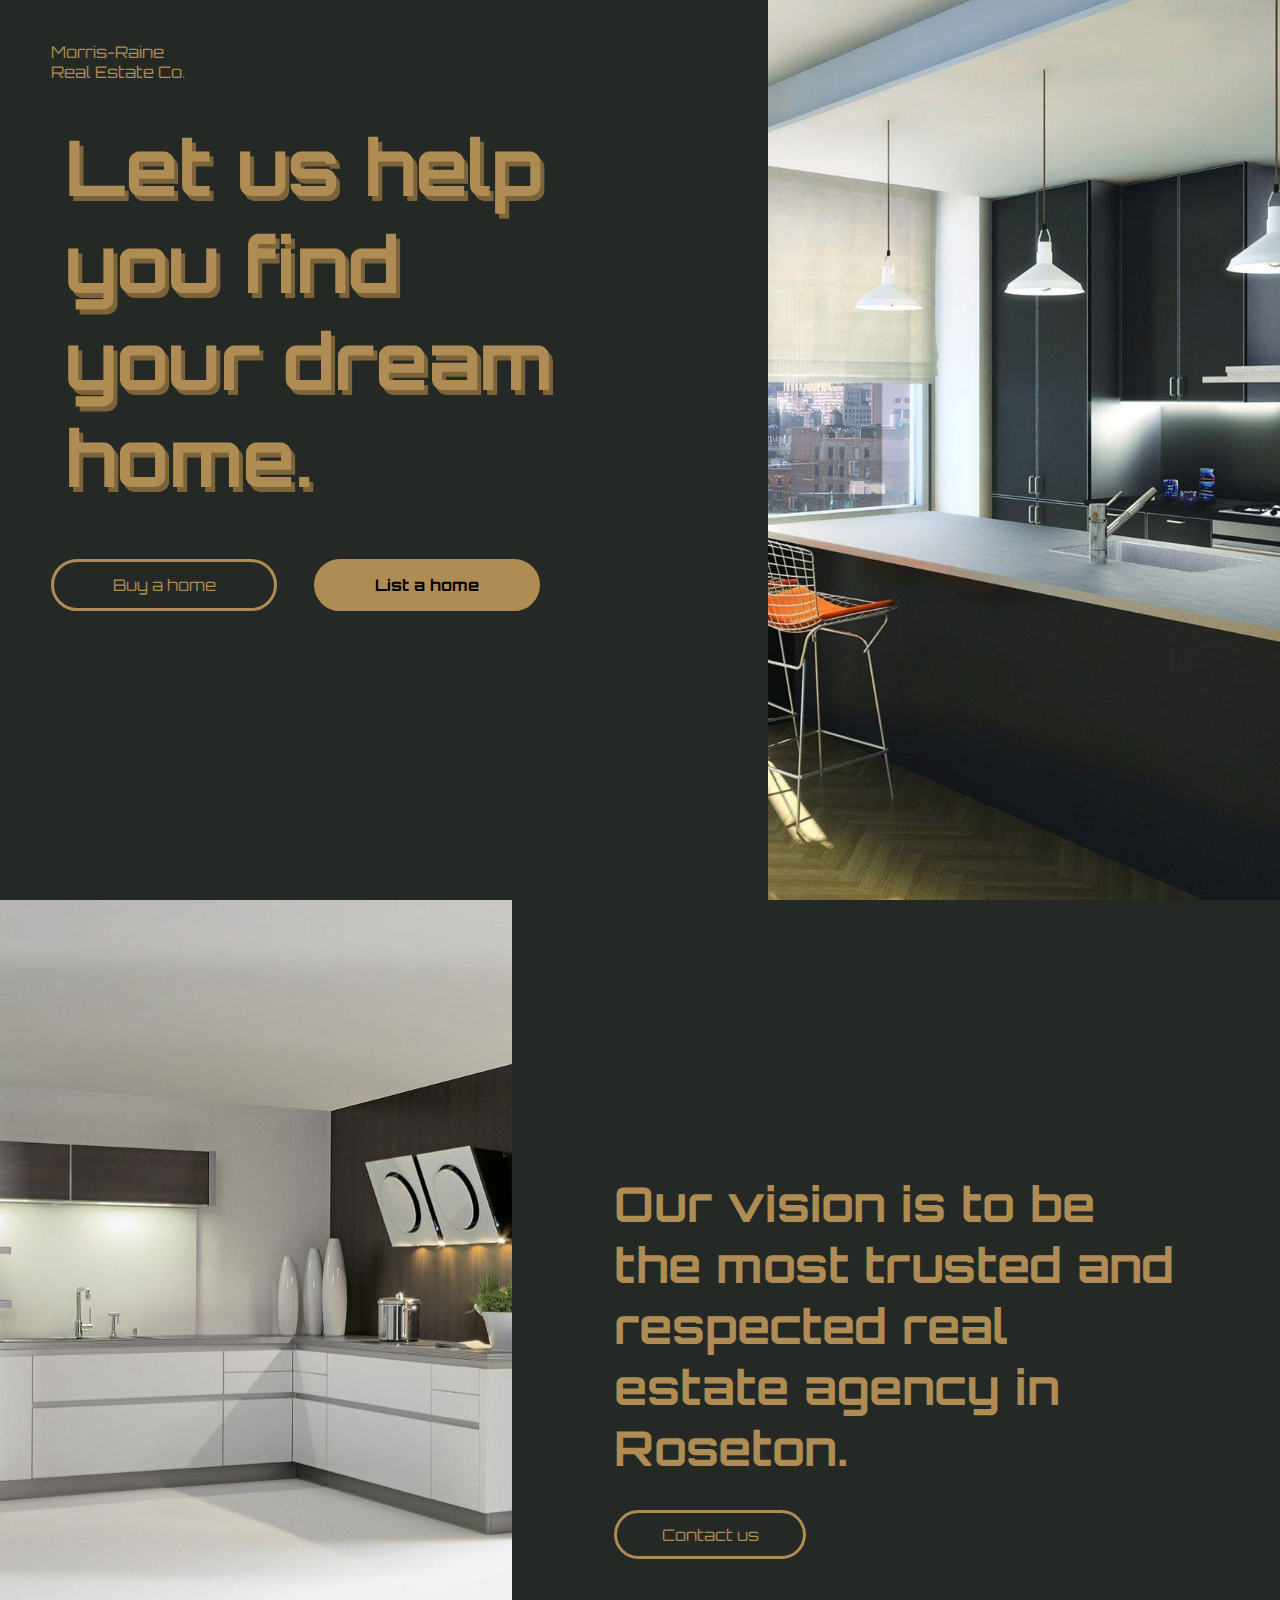
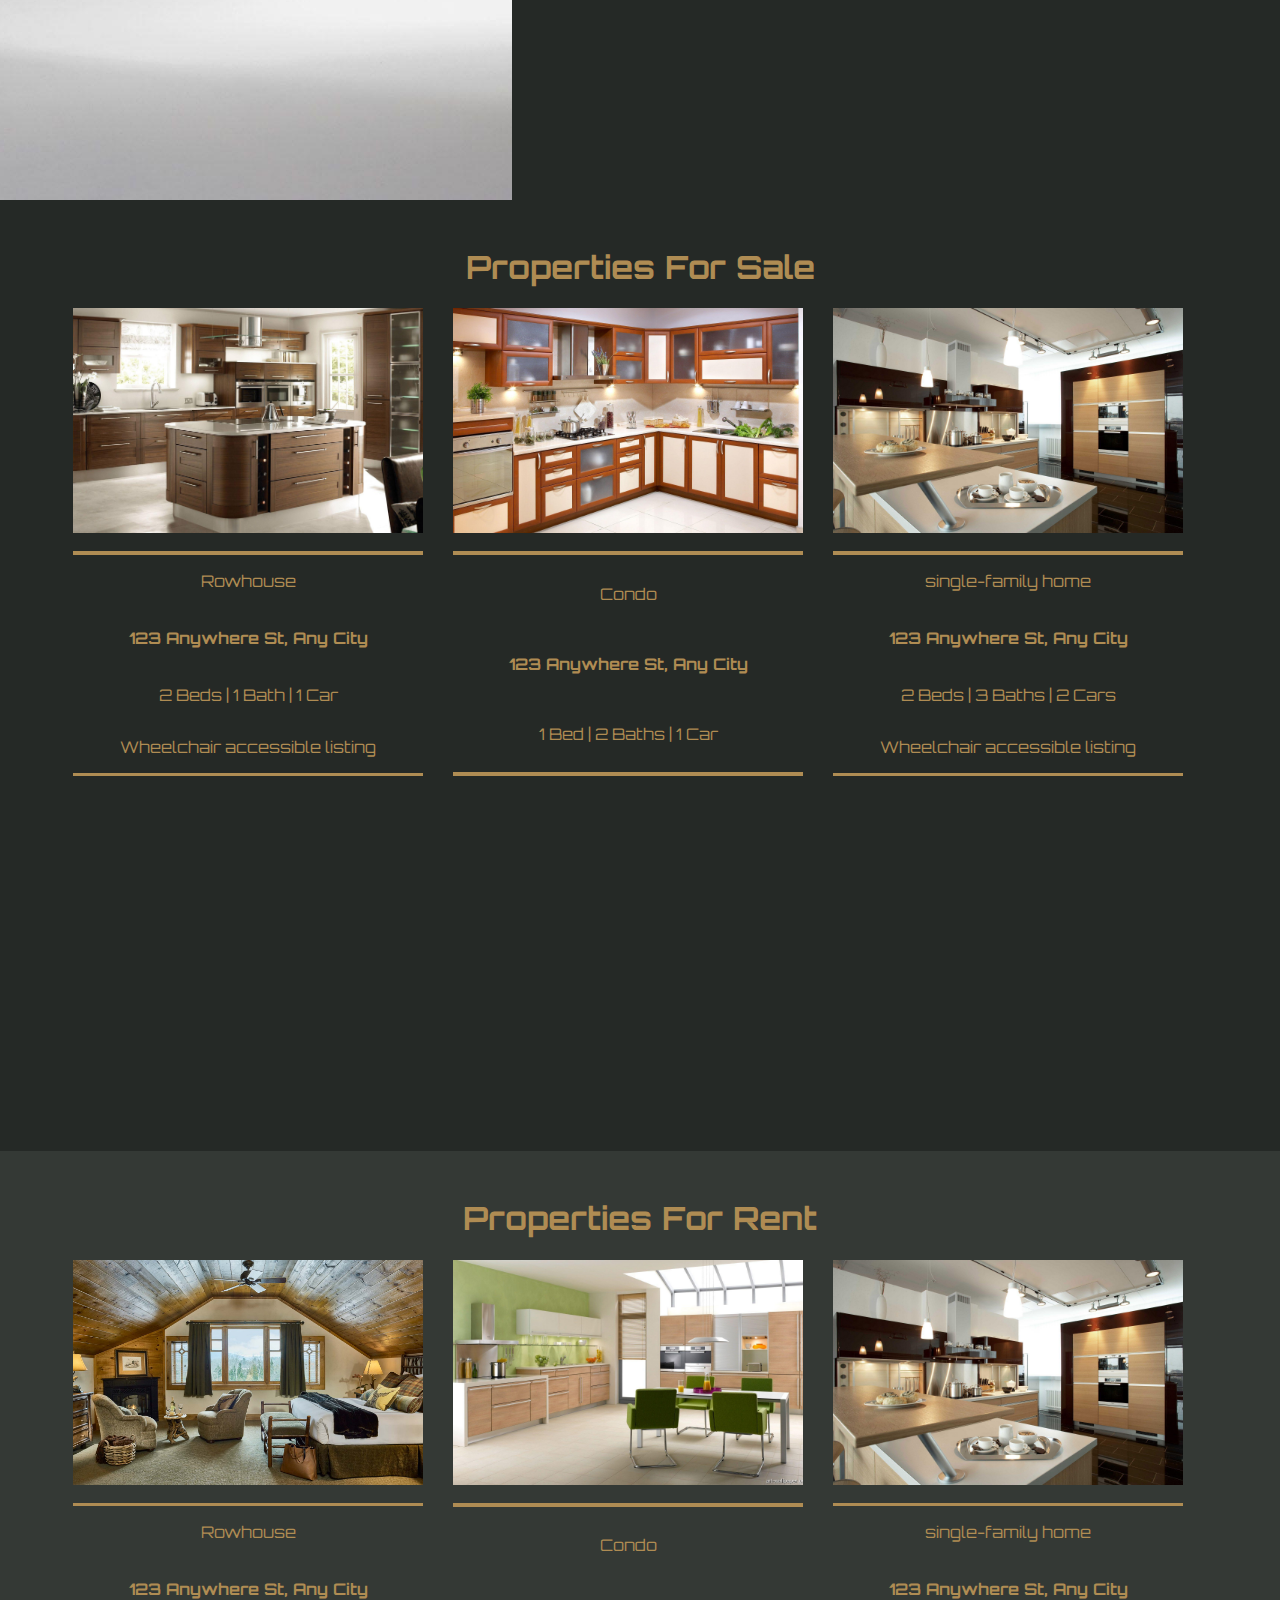
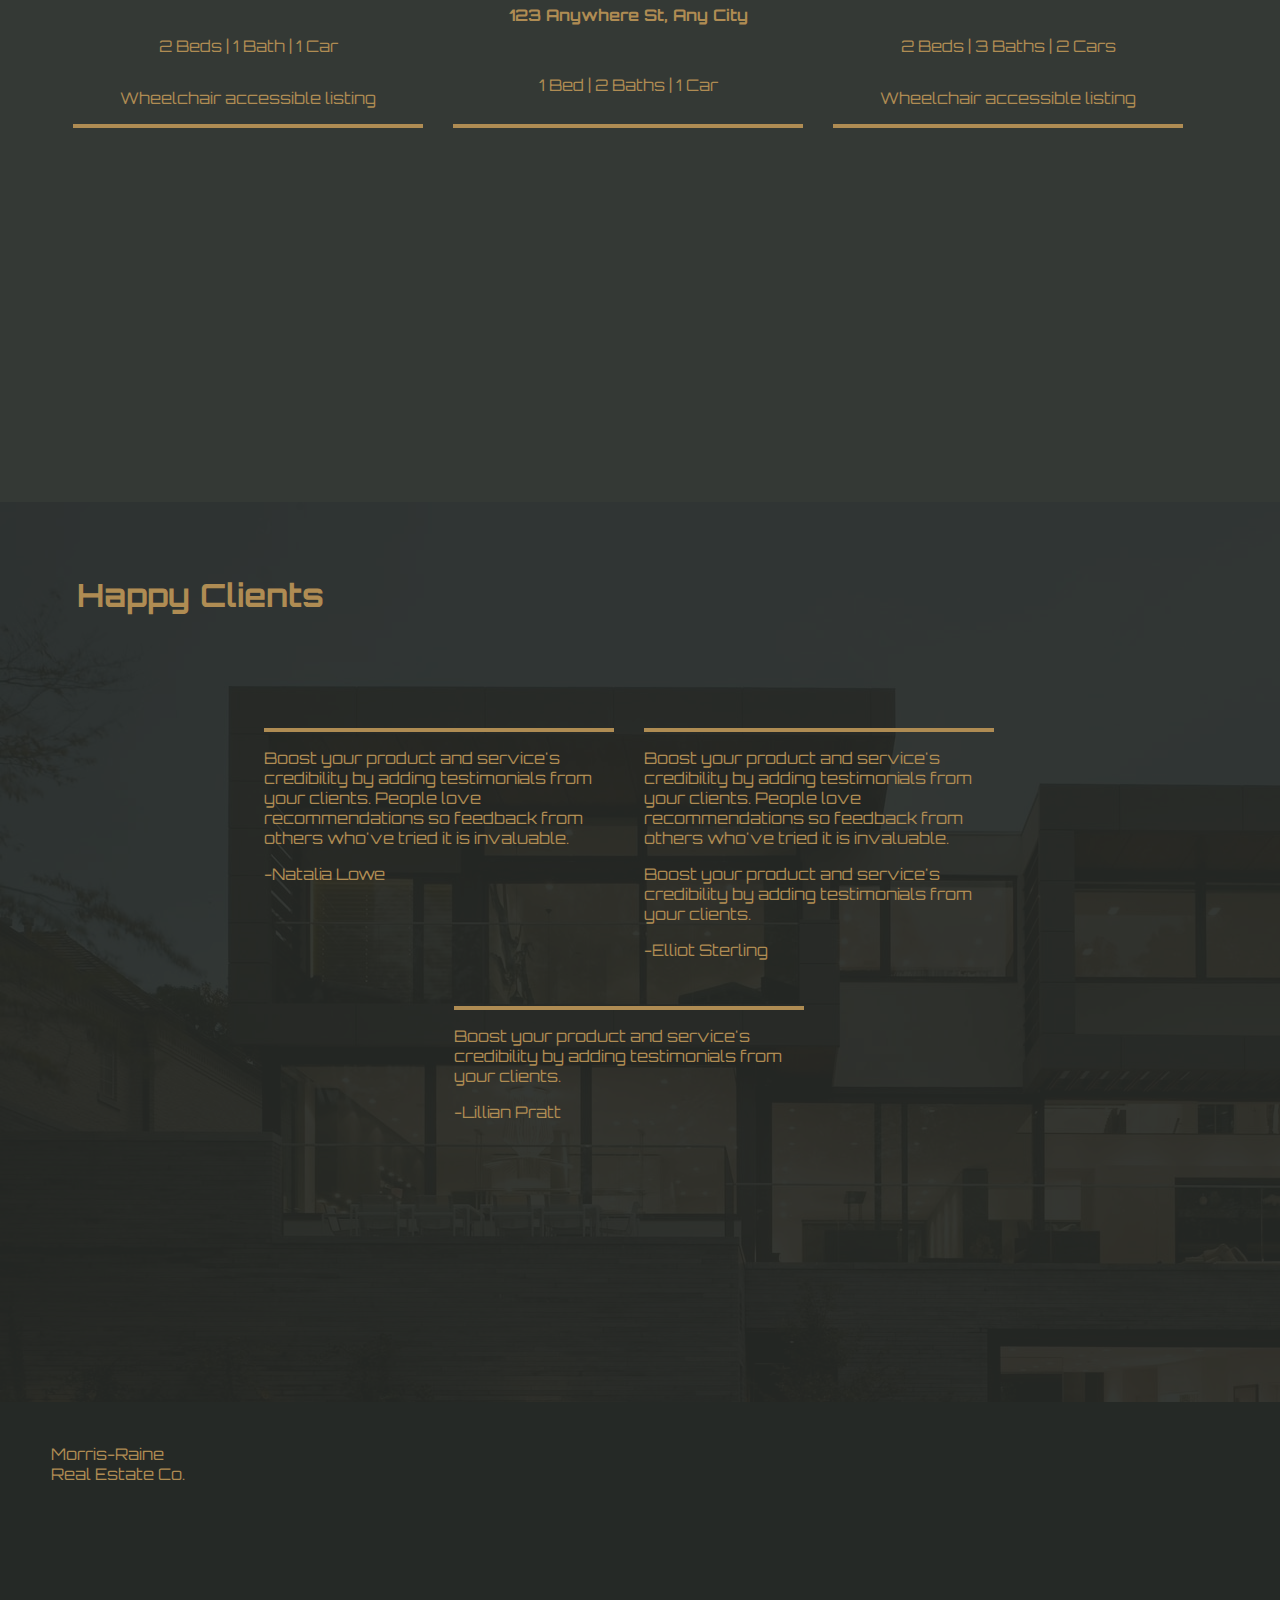
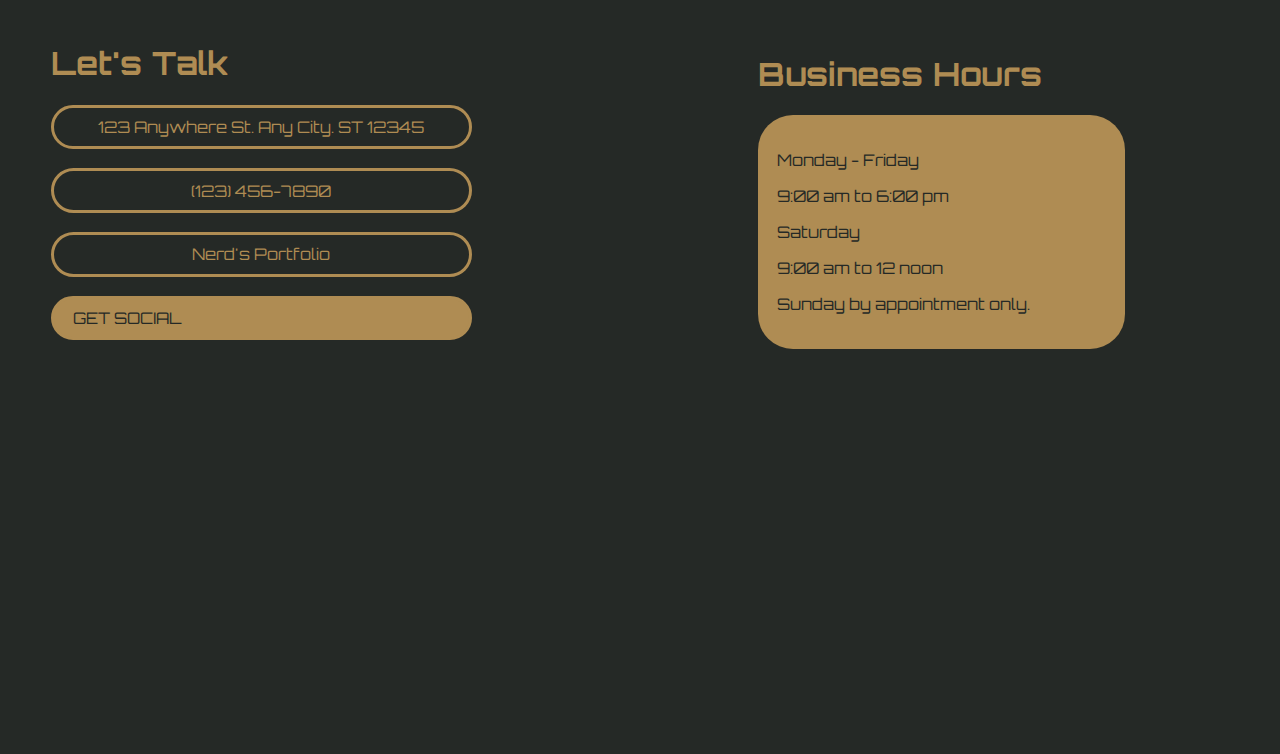
<file: projects/real est/index.html>
<!DOCTYPE html>
<html lang="en">
<head>
    <meta charset="UTF-8">
    <meta http-equiv="X-UA-Compatible" content="IE=edge">
    <meta name="viewport" content="width=device-width, initial-scale=1.0">
    <meta name="author" content="Nassir Ibrahim Peter">
    <link rel="shortcut icon" href="./assets/favicon.ico" type="image/x-icon">
    <link rel="stylesheet" href="https://cdnjs.cloudflare.com/ajax/libs/font-awesome/6.4.0/css/all.min.css" integrity="sha512-iecdLmaskl7CVkqkXNQ/ZH/XLlvWZOJyj7Yy7tcenmpD1ypASozpmT/E0iPtmFIB46ZmdtAc9eNBvH0H/ZpiBw==" crossorigin="anonymous" referrerpolicy="no-referrer" />
    <link rel="stylesheet" href="main.css">
    <title>Morris-Raine</title>
</head>
<body>
    <section class="fsc">
        <div class="fs">
            <pre>
Morris-Raine
Real Estate Co.
            </pre>
            <h1>Let us help you find your dream <span>home</span>.</h1>
            <div class="s1bs">
                <a href="#">Buy a home</a>
                <a href="#">List a home</a>
            </div>
        </div>
        <img src="./assets/s1.jpg" alt="kitchen" class="fsi">
    </section>
    <section class="ssc">
        <img src="./assets/s2.jpg" alt="kitchen" class="ssi">
        <div class="ss">
            <h1>Our vision is to be the most trusted and respected real estate agency in Roseton.</h1>
            <a href="#contacts">Contact us</a>
        </div>
    </section>
    <section class="tsc">
        <h1>Properties For Sale</h1>
        <div class="cardc">
            <div class="card">
                <img src="./assets/s3o.jpg" alt="kitchen" class="tsi">
                <div class="card-cont">
                    <p>Rowhouse</p>
                    <h4>123 Anywhere St, Any City</h4>
                    <p>2 Beds | 1 Bath | 1 Car</p>
                    <p>Wheelchair accessible listing</p>
                </div>
            </div>
            <div class="card">
                <img src="./assets/s3s.jpg" alt="kitchen" class="tsi">
                <div class="card-cont">
                    <p>Condo</p>
                    <h4>123 Anywhere St, Any City</h4>
                    <p>1 Bed | 2 Baths | 1 Car</p>
                </div>
            </div>
            <div class="card">
                <img src="./assets/s3t.jpg" alt="kitchen" class="tsi">
                <div class="card-cont">
                    <p>single-family home</p>
                    <h4>123 Anywhere St, Any City</h4>
                    <p>2 Beds | 3 Baths | 2 Cars</p>
                    <p>Wheelchair accessible listing</p>
                </div>
            </div>
        </div>
    </section>
    <section class="fosc">
        <h1>Properties For Rent</h1>
        <div class="cardc">
            <div class="card">
                <img src="./assets/s4o.jpg" alt="kitchen" class="fosi">
                <div class="card-cont">
                    <p>Rowhouse</p>
                    <h4>123 Anywhere St, Any City</h4>
                    <p>2 Beds | 1 Bath | 1 Car</p>
                    <p>Wheelchair accessible listing</p>
                </div>
            </div>
            <div class="card">
                <img src="./assets/s4s.jpg" alt="kitchen" class="fosi">
                <div class="card-cont">
                    <p>Condo</p>
                    <h4>123 Anywhere St, Any City</h4>
                    <p>1 Bed | 2 Baths | 1 Car</p>
                </div>
            </div>
            <div class="card">
                <img src="./assets/s4t.jpg" alt="kitchen" class="fosi">
                <div class="card-cont">
                    <p>single-family home</p>
                    <h4>123 Anywhere St, Any City</h4>
                    <p>2 Beds | 3 Baths | 2 Cars</p>
                    <p>Wheelchair accessible listing</p>
                </div>
            </div>
        </div>
    </section>
    <section class="fisc">
        <div class="fis">
            <h1>Happy Clients</h1>
            <div class="clientc">
                <div class="client">
                    <p>Boost your product and service's credibility by adding testimonials from your clients. People love recommendations so feedback from others who've tried it is invaluable.</p>
                    <p>-Natalia Lowe</p>
                </div>
                <div class="client">
                    <p>Boost your product and service's credibility by adding testimonials from your clients. People love recommendations so feedback from others who've tried it is invaluable.</p>
                    <p>Boost your product and service's credibility by adding testimonials from your clients. </p>
                    <p>-Elliot Sterling</p>
                </div>
                <div class="client">
                    <p>Boost your product and service's credibility by adding testimonials from your clients. </p>
                    <p>-Lillian Pratt</p>
                </div>
            </div>
        </div>
    </section>
    <section class="footerc">
        <pre>
Morris-Raine
Real Estate Co.
        </pre>
        <div id="contacts" class="footer">
            <div class="contacts">
                <h1>Let's Talk</h1>
                <p class="footerb">123 Anywhere St. Any City. ST 12345</p>
                <p class="footerb">(123) 456-7890</p>
                <a class="footerb" target="_blank" href="https://nerd-io.vercel.app/">Nerd's Portfolio</a>
                <div class="footerbf">GET SOCIAL <span><i class="fa-brands fa-facebook"></i> <i class="fa-brands fa-twitter"></i> <i class="fa-brands fa-instagram"></i></span></div>
            </div>
            <div class="bussiness">
                <h1>Business Hours</h1>
                <div>
                    <p>Monday - Friday</p>
                    <p>9:00 am to 6:00 pm</p>
                    <p>Saturday</p>
                    <p>9:00 am to 12 noon</p>
                    <p>Sunday by appointment only.</p>
                </div>
            </div>
        </div>
    </section>
</body>
</html>
</file>
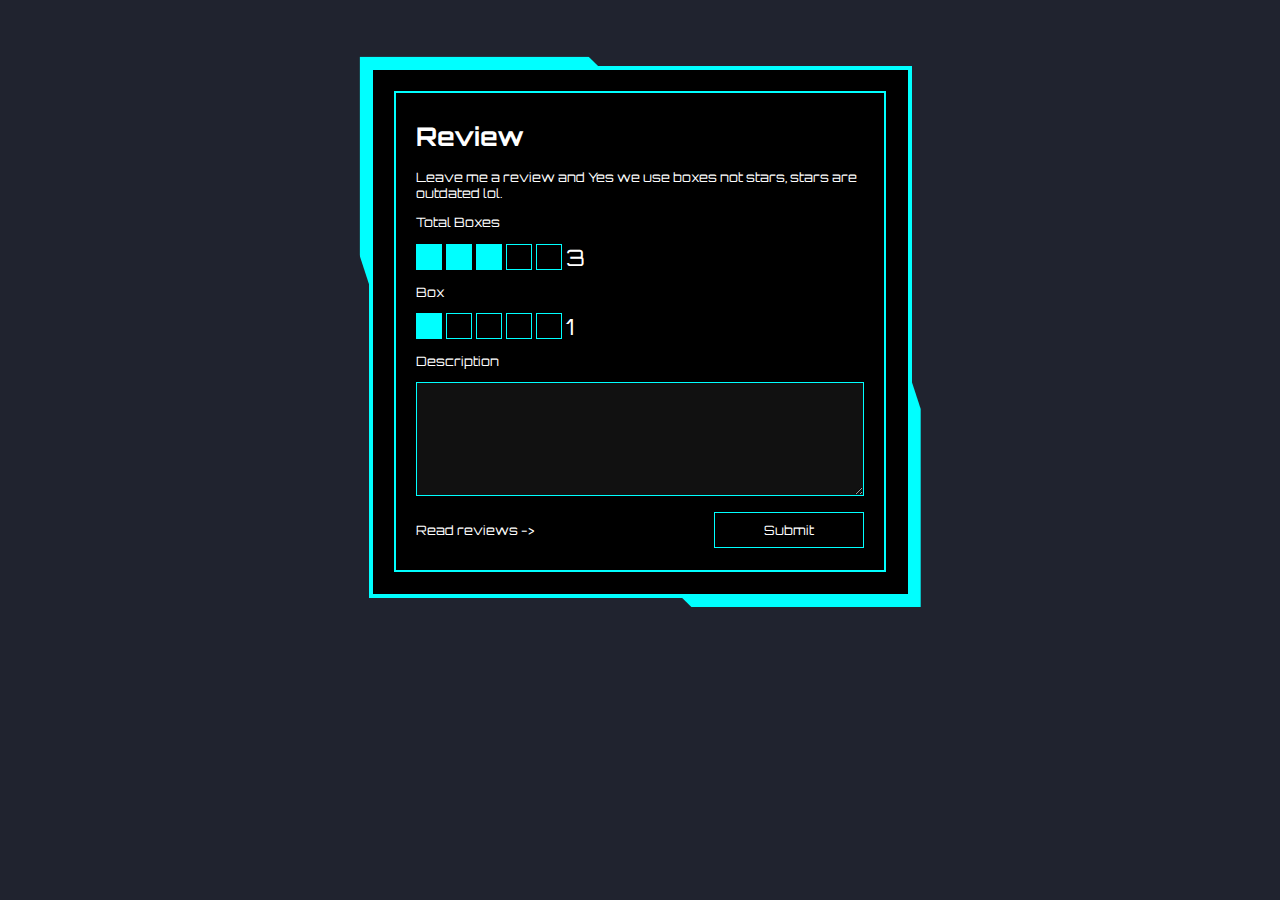
<file: projects/review page/review.html>
<!DOCTYPE html>
<html lang="en">
<head>
    <meta charset="UTF-8">
    <meta http-equiv="X-UA-Compatible" content="IE=edge">
    <meta name="viewport" content="width=device-width, initial-scale=1.0">
    <link rel="stylesheet" href="index.css">
    <title>Review</title>
</head>
<body>
    <form method="post">
        <div class="container-corners">
            <div class="container-top">
                <div class="container-top-l"></div>
            </div>
            <div class="container-bot">
                <div class="container-bot-r"></div>
            </div>
        </div>
        <div class="form-cont">
            <div class="form-items">
                <h1>Review</h1>
                <p>Leave me a review and Yes we use boxes not stars, stars are outdated lol.</p>
                <p>Total Boxes</p>
                <div class="boxes">
                    <div id="tfbox" class="tbox"></div>
                    <div id="tsbox" class="tbox"></div>
                    <div id="ttbox" class="tbox"></div>
                    <div id="tfobox" class="tbox"></div>
                    <div id="tfibox" class="tbox"></div>
                    <span id="tamount"></span>
                </div>
                <p>Box</p>
                <div class="boxes">
                    <div id="fbox" class="box"></div>
                    <div id="sbox" class="box"></div>
                    <div id="tbox" class="box"></div>
                    <div id="fobox" class="box"></div>
                    <div id="fibox" class="box"></div>
                    <span id="amount">1</span>
                </div>
                <p>Description</p>
                <textarea name="review" cols="30" rows="6" required></textarea>
                <p class="button"> <span id="read">Read reviews -></span> <button>Submit</button></p>
            </div>
        </div>
    </form>
    <div id="reviews-c" class="reviews-cont">
        <div class="review-cont">
            <div class="reviews-close"><p id="close" class="close" title="close">X</p></div>
            <div class="reviews-top"><h1>REVIEWS</h1></div>
            <div id="review-c" class="review-c">
                <div class="review">
                    <div class="user-review">
                        <p class="username">Nerd</p>
                        <div id="furb" class="user-review-box"></div>
                        <div id="surb" class="user-review-box"></div>
                        <div id="turb" class="user-review-box"></div>
                        <div id="fourb" class="user-review-box"></div>
                        <div id="fiurb" class="user-review-box"></div>
                        <span class="user-review-amount"></span>
                    </div>
                    <p class="desc">Your website sucks lmao</p>
                </div>
                <div class="review">
                    <div class="user-review">
                        <p class="username">Nassir</p>
                        <div id="furb" class="user-review-box"></div>
                        <div id="surb" class="user-review-box"></div>
                        <div id="turb" class="user-review-box"></div>
                        <div id="fourb" class="user-review-box"></div>
                        <div id="fiurb" class="user-review-box"></div>
                        <span class="user-review-amount"></span>
                    </div>
                    <p class="desc">Lorem ipsum dolor sit amet consectetur adipisicing elit. Architecto, numquam expedita odio eius velit, pariatur soluta ad possimus accusantium magnam itaque odit perferendis dolorem voluptatibus iusto voluptatum magni nemo reiciendis?</p>
                </div>
                <div class="review">
                    <div class="user-review">
                        <p class="username">Jecha</p>
                        <div id="furb" class="user-review-box"></div>
                        <div id="surb" class="user-review-box"></div>
                        <div id="turb" class="user-review-box"></div>
                        <div id="furb" class="user-review-box"></div>
                        <div id="fiurb" class="user-review-box"></div>
                        <span class="user-review-amount"></span>
                    </div>
                    <p class="desc">Cool website my guy, keep up the good work!</p>
                </div>
                <div class="review">
                    <div class="user-review">
                        <p class="username">Peter</p>
                        <div id="furb" class="user-review-box"></div>
                        <div id="surb" class="user-review-box"></div>
                        <div id="turb" class="user-review-box"></div>
                        <div id="fourb" class="user-review-box"></div>
                        <div id="fiurb" class="user-review-box"></div>
                        <span class="user-review-amount"></span>
                    </div>
                    <p class="desc">Lorem ipsum dolor sit, amet consectetur adipisicing elit. Ipsum, ipsam! Magnam nulla nisi suscipit quisquam esse enim ea corrupti harum delectus ut. Quibusdam, veniam voluptas dolor cumque quae perspiciatis consectetur!</p>
                </div>
            </div>
        </div>
    </div>
    <script src="index.js"></script>
</body>
</html>
</file>
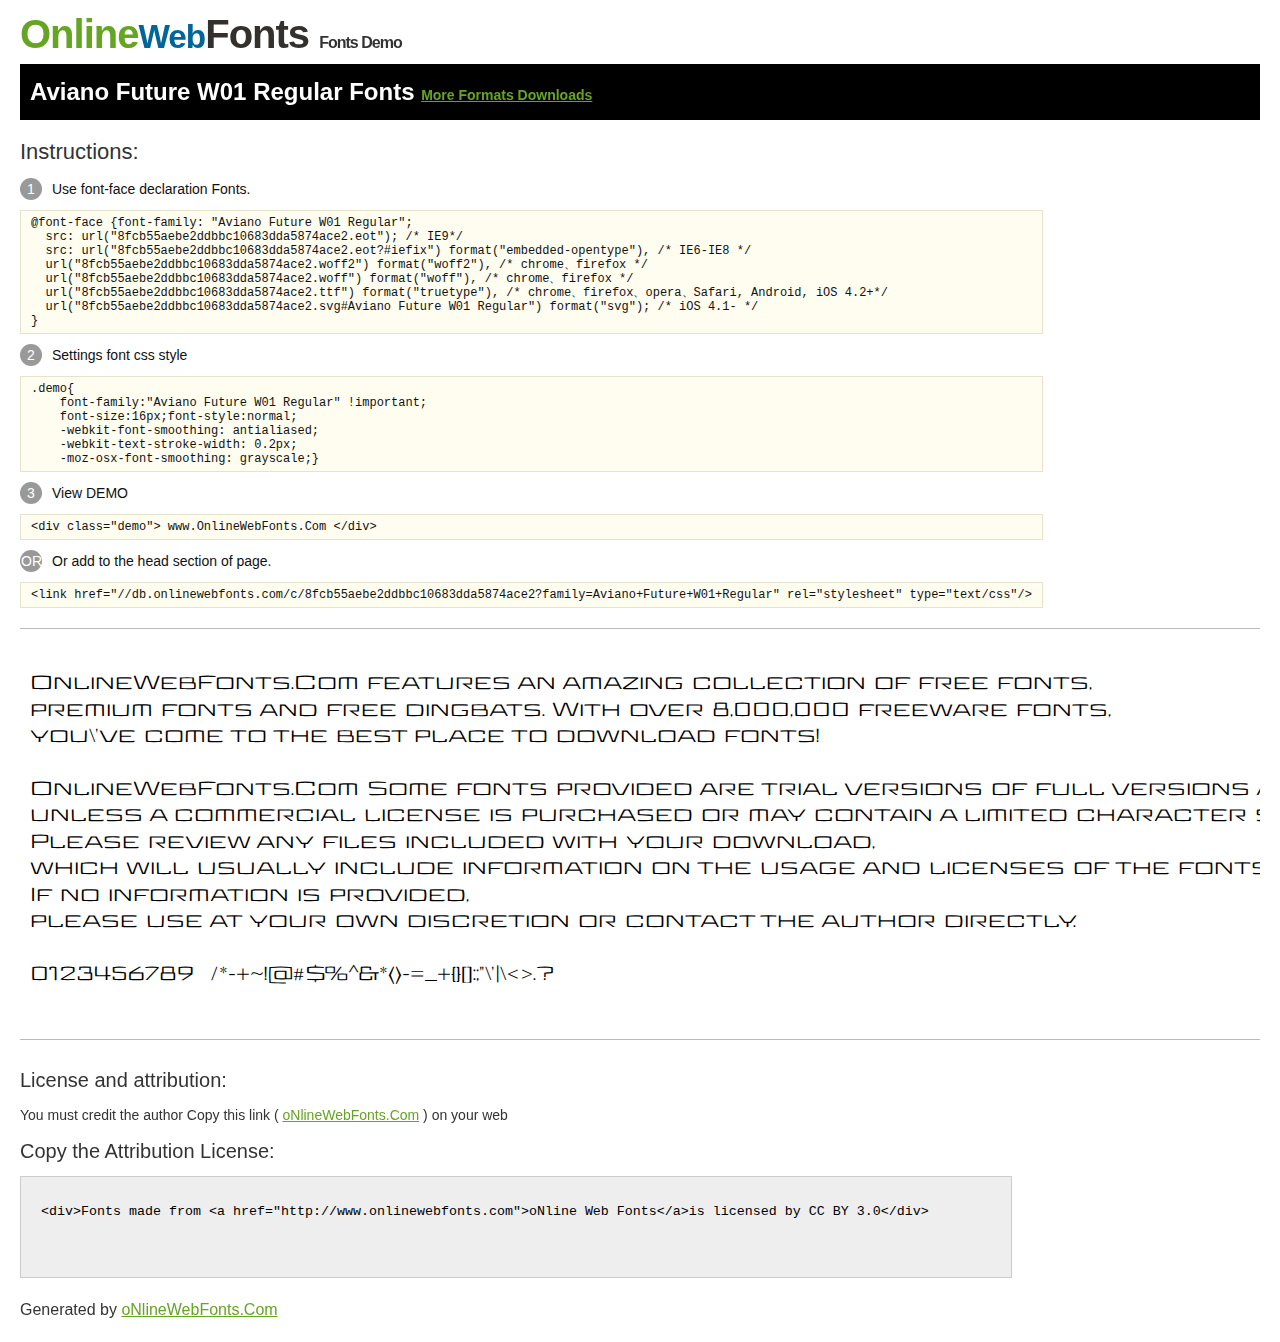
<file: projects/rezvani/avion/Aviano Future W01 Regular/@font-face/Demo.html>
<!DOCTYPE html>
<html>
<head>
<meta charset="utf-8"/>
<title>Aviano Future W01 Regular Font - OnlineWebFonts.COM</title>
<style type="text/css">
@font-face {font-family: "Aviano Future W01 Regular";
  src: url("8fcb55aebe2ddbbc10683dda5874ace2.eot"); /* IE9*/
  src: url("8fcb55aebe2ddbbc10683dda5874ace2.eot?#iefix") format("embedded-opentype"), /* IE6-IE8 */
  url("8fcb55aebe2ddbbc10683dda5874ace2.woff2") format("woff2"), /* chrome、firefox */
  url("8fcb55aebe2ddbbc10683dda5874ace2.woff") format("woff"), /* chrome、firefox */
  url("8fcb55aebe2ddbbc10683dda5874ace2.ttf") format("truetype"), /* chrome、firefox、opera、Safari, Android, iOS 4.2+*/
  url("8fcb55aebe2ddbbc10683dda5874ace2.svg#Aviano Future W01 Regular") format("svg"); /* iOS 4.1- */
}
*{margin:0;padding:0;list-style:none;}pre{border:solid 1px #e7e1cd;background-color:#fffdef;overflow:auto;font-size:12px;line-height:14px;margin-top:10px;margin-right:0;margin-bottom:10px;margin-left:0;padding-top:5px;padding-right:10px;padding-bottom:5px;padding-left:10px;}.demo pre{color:#000;line-height: 1.2em;font-family:"Aviano Future W01 Regular"!important;font-size:22px;background-color:#FFF;border-top-width:0px;border-right-width:0px;border-bottom-width:0px;border-left-width:0px;}body{font-family:sans-serif;line-height:1.5;font-size:16px;padding:20px;color:#333;}:hover,:before,:after{-webkit-transition:all 0.1s ease-in;-moz-transition:all 0.1s ease-in;-ms-transition:all 0.1s ease-in;-o-transition:all 0.1s ease-in;transition:all 0.1s ease-in;}*{-moz-box-sizing:border-box;-webkit-box-sizing:border-box;box-sizing:border-box;margin:0;padding:0;}a{color:#66A523;}h1.logo{font-size:40px;letter-spacing:-1px;margin-top:-16px;}h1.logo strong{font-size:16px;font-family:sans-serif;color:#333;}h1.logo a{color:#34302d;text-decoration:none;}h1.logo a span{color:#66A523;}h1.logo a small{color:#006699;}.info{float:left;font-size:14px;margin-top:15px;}.info ul{margin-left:0px;color:#111;margin-bottom:20px;}.info .exs{font-size:12px;color:#666;margin-left:35px;display:block;}.info ul li{margin-top:10px;list-style:none;}.info .numno{color:#fff;border-radius:20px;padding:1px;display:inline-block;width:22px;height:22px;text-align:center;margin-right:10px;background-color:#999999;}.info ul strong{font-weight:normal;color:#000;}.info .inst{font-size:22px;margin-bottom:10px;}.demo{float:left;width:100%;height:auto;border-top-width:1px;border-top-style:solid;border-top-color:#bbb;border-bottom-width:1px;border-bottom-style:solid;border-bottom-color:#bbb;padding-bottom:10px;}.demo .demo_svg{float:left;height:auto;width:100px;margin-right:5px;margin-left:5px;margin-bottom:10px;}.demo .demo_svg i{float:left;height:80px;width:80px;text-align:center;font-size:40px;margin-left:10px;line-height:80px;color:#777;}.demo .demo_svg .code{float:left;height:20px;width:100%;overflow:hidden;text-align:center;line-height:20px;font-size:11px;color:#666;}.demo .demo_svg .txt{float:left;height:20px;width:100%;font-size:11px;text-align:center;white-space:nowrap;overflow:hidden;line-height:20px;}.demo .demo_svg:hover i{font-size:60px;color:#333;}.by{padding-top:15px;float:left;width:100%;margin-top:10px;margin-right:0;margin-bottom:10px;margin-left:0;}.by{margin-bottom:10px;font-size:20px;}.by .attr{font-size:14px;color:#333;padding-top:10px;padding-bottom:10px;}textarea{width:80%;height:auto;border:1px solid #CCC;resize:none;background:#EEE;padding:20px;float:left;margin-top:10px;line-height:30px;}#footer{float:left;width:100%;margin-top:10px;padding-bottom:20px;}h2{background-color:#000;padding-top:10px;padding-bottom:10px;padding-left:10px;color:#FFF;}
</style>
</head>
<body>
<h1 class="logo"> <a href="http://www.onlinewebfonts.com/"> <span>Online</span><small>Web</small>Fonts</a> <strong>Fonts Demo</strong></h1>
<h2>
Aviano Future W01 Regular Fonts <a style="font-size:14px;" href="http://www.onlinewebfonts.com/download/8fcb55aebe2ddbbc10683dda5874ace2" target="_blank">More Formats Downloads</a></h2>
<div class="info">
  <div class="inst">Instructions:</div>
  <ul>
    <li>
      <p> <span class="numno">1</span>Use font-face declaration Fonts.<br />
        <span class="exs">
        <pre>
@font-face {font-family: "Aviano Future W01 Regular";
  src: url("8fcb55aebe2ddbbc10683dda5874ace2.eot"); /* IE9*/
  src: url("8fcb55aebe2ddbbc10683dda5874ace2.eot?#iefix") format("embedded-opentype"), /* IE6-IE8 */
  url("8fcb55aebe2ddbbc10683dda5874ace2.woff2") format("woff2"), /* chrome、firefox */
  url("8fcb55aebe2ddbbc10683dda5874ace2.woff") format("woff"), /* chrome、firefox */
  url("8fcb55aebe2ddbbc10683dda5874ace2.ttf") format("truetype"), /* chrome、firefox、opera、Safari, Android, iOS 4.2+*/
  url("8fcb55aebe2ddbbc10683dda5874ace2.svg#Aviano Future W01 Regular") format("svg"); /* iOS 4.1- */
}
</pre>
      </span> 
    </li>
    <li>
      <p> <span class="numno">2</span>Settings font css style <br />
      <span class="exs">
<pre>
.demo{
    font-family:"Aviano Future W01 Regular" !important;
    font-size:16px;font-style:normal;
    -webkit-font-smoothing: antialiased;
    -webkit-text-stroke-width: 0.2px;
    -moz-osx-font-smoothing: grayscale;}
</pre>
      </span> 
    </li>
    <li>
      <p> <span class="numno">3</span>View DEMO <br />
      <span class="exs"><pre>
&lt;div class="demo"&gt; www.OnlineWebFonts.Com &lt;/div&gt;
</pre></span> 
    </li>
    <li>
      <p> <span class="numno">OR</span>Or add to the head section of page. <br />
      <span class="exs"><pre>
&lt;link href="//db.onlinewebfonts.com/c/8fcb55aebe2ddbbc10683dda5874ace2?family=Aviano+Future+W01+Regular" rel="stylesheet" type="text/css"/&gt;
</pre></span> 
    </li>
  </ul>
</div>
<div class="demo">
<pre>

OnlineWebFonts.Com features an amazing collection of free fonts,
premium fonts and free dingbats. With over 8,000,000 freeware fonts, 
you\'ve come to the best place to download fonts! 

OnlineWebFonts.Com Some fonts provided are trial versions of full versions and may not allow embedding 
unless a commercial license is purchased or may contain a limited character set. 
Please review any files included with your download, 
which will usually include information on the usage and licenses of the fonts. 
If no information is provided, 
please use at your own discretion or contact the author directly. 

0123456789  /*-+~!@#$%^&*()-=_+{}[]:;"\'|\<>.?

</pre>
</div>

<div class="by">
<div class="by_title">License and attribution:</div>
<div class="attr">You must credit the author Copy this link ( <a href="http://www.onlinewebfonts.com" target="_blank">oNlineWebFonts.Com</a> ) on your web </div><div class="usetitle">Copy the Attribution License:</div>
<textarea onclick="this.focus();this.select();">&lt;div&gt;Fonts made from &lt;a href="http://www.onlinewebfonts.com"&gt;oNline Web Fonts&lt;/a&gt;is licensed by CC BY 3.0&lt;/div&gt;</textarea>
</div>
<div id="footer">
    <div>Generated by <a href="http://www.onlinewebfonts.com" target="_blank">oNlineWebFonts.Com</a></div>
</div>
</body>
</html>
</file>
<file: projects/real est/main.css>
@import url('https://fonts.googleapis.com/css2?family=Orbitron:wght@600&display=swap');

::selection {
    background-color: #AF8C53;
    color: black;
}

::-webkit-scrollbar {
    width: 10px;
}

::-webkit-scrollbar-thumb {
    background-color: #AF8C53;
    border-radius: 1000px;
}

::-webkit-scrollbar-thumb:hover {
    background-color: #7c633a;
}

::-webkit-scrollbar-track {
    background-color: black;
}

* {
    font-family: 'Orbitron', sans-serif;
}

html {
    height: 100%;
    scroll-behavior: smooth;
    scroll-snap-type: y proximity;
}

body {
    margin: 0;
    background-color: #252926;
}

section {
    scroll-snap-align: start;
    height: 100vh;
}

@media (min-width: 1250px){


/* First section PC styles */

    .fsc {
        display: flex;
        justify-content: space-between;
        background-color: #252926;
    }

    .fsi {
        height: -webkit-fill-available;
        width: 40%;
        object-fit: cover;
        object-position: center;
    }

    .fs{
        padding: 2% 4%;
    }

    .fs * {
        color: #AF8C53;
    }

    .fs h1 {
        width: 80%;
        font-size: 4.8em;
        margin: 2%;
        text-shadow: 4px 5px #7c633a;
    }

    .s1bs {
        margin-top: 8%
    }

    .s1bs a:nth-child(1) {
        display: inline-block;
        text-decoration: none;
        text-align: center;
        width: 25%;
        padding: 2% 4%;
        border: solid medium #AF8C53;
        border-radius: 4500px;
        transition: all .3s;
    }

    .s1bs a:nth-child(1):hover {
        transform: translate(-4px, -5px);
        box-shadow: 4px 5px black;
        background-color: #AF8C53;
        color: #252926;
    }

    .s1bs a:nth-child(2) {
        display: inline-block;
        text-decoration: none;
        text-align: center;
        width: 25%;
        padding: 2% 4%;
        color: black;
        font-weight: 700;
        border: solid medium #AF8C53;
        background-color: #AF8C53;
        border-radius: 4500px;
        margin-left: 5%;
        transition: all .3s;
    }

    .s1bs a:nth-child(2):hover {
        transform: translate(-4px, -5px);
        box-shadow: 4px 5px black;
    }

/*end of first section PC styles */


/*second section PC styles */

    .ssc {
        display: flex;
        align-items: center;
        justify-content: space-between;
        background-color: #252926;
    }

    .ssi {
        height: -webkit-fill-available;
        width: 40%;
        object-fit: cover;
        object-position: center;
    }

    .ss {
        padding: 2% 8%;
        color: #AF8C53;
    }

    .ss h1 {
        font-size: 3em;
    }

    .ss a {
        display: inline-block;
        padding: 2% 4%;
        width: 25%;
        border: solid medium #AF8C53;
        text-align: center;
        color: #AF8C53;
        text-decoration: none;
        border-radius: 4500px;
        transition: all .3s;
    }

    .ss a:hover {
        transform: translate(-4px, -5px);
        box-shadow: 4px 5px black;
        background-color: #AF8C53;
        color: #252926;
    }

/* end of second section PC styles */


/* start of third section PC styles */

.tsc {
    padding: 2% 4%;
    height: 100vh;
    background-color: #252926;
}

.tsc h1 {
    color: #AF8C53;
    text-align: center;
}

.cardc {
    display: flex;
    align-items: center;
    justify-content: center;
    gap: 30px;
    flex-wrap: wrap;
    width: 98%;
}

.card {
    height: 450px;
    width: 350px;
}

.card img {
    object-fit: cover;
    height: 50%;
    width: 100%;
}

.card-cont {
    display: flex;
    align-items: center;
    justify-content: space-between;
    flex-direction: column;
    margin-top: 4%;
    height: 50%;
    width: 100%;
    color: #AF8C53;
}

.card-cont::after {
    content: "";
    display: block;
    height: 4px;
    width: 100%;
    background-color: #AF8C53;
}

.card-cont::before {
    content: "";
    display: block;
    height: 4px;
    width: 100%;
    background-color: #AF8C53;
}

/* end of third section PC styles */


/* start of fourth section PC styles */

.fosc {
    padding: 2% 4%;
    height: 100vh;
    background-color: #343935;
}

.fosc h1 {
    color: #AF8C53;
    text-align: center;
}

/* end of fourth section PC styles */


/* start of fifth section PC styles */

.fisc {
    background-image: url(./assets/s5.jpg);
}

.fis {
    height: -webkit-fill-available;
    padding: 4% 6%;
    background-color: #252926ee;
    color: #AF8C53;
}

.clientc {
    display: flex;
    align-items: flex-start;
    justify-content: center;
    margin-top: 10%;
    gap: 30px;
    flex-wrap: wrap;
    width: 98%;
}

.client {
    height: fit-content;
    width: 350px;
}

.client::before {
    content: "";
    height: 4px;
    display: block;
    background-color: #AF8C53;
}

/* end of fifth section PC styles */


/* start of footer PC styles */

.footerc {
    padding: 2% 4%;
    background-color: #252926;
    color: #AF8C53;
}

.footer {
    display: flex;
    align-items: center;
    justify-content: space-between;
    flex-wrap: wrap;
    width: 100%;
    margin-top: 10%;
}

.contacts {
    width: 40%;
}

.footerb {
    text-decoration: none;
    color: #AF8C53;
    display: block;
    margin: 4% 0;
    padding: 2% 4%;
    text-align: center;
    width: 80%;
    border: solid medium #AF8C53;
    border-radius: 4500px;
    transition: all .3s;
}

.footerb:hover {
    cursor: pointer;
    background-color: #AF8C53;
    color: #252926;
}

.footerbf {
    display: flex;
    align-items: center;
    justify-content: space-between;
    text-decoration: none;
    color: #252926;
    margin: 4% 0;
    padding: 2% 4%;
    text-align: center;
    width: 80%;
    border: solid medium #AF8C53;
    background-color: #AF8C53;
    border-radius: 4500px;
}

.footerbf:hover {
    cursor: pointer;
}

.bussiness {
    width: 40%;
}

.bussiness div {
    width: 70%;
    color: #252926;
    background-color: #AF8C53;
    padding: 4% 4%;
    border-radius: 35px;
}

/* end of footer PC styles */


}

@media (max-width: 1250px){


/* first section mobile styles */

    .fsc {
        display: flex;
        align-items: center;
        justify-content: center;
        background-image: url(./assets/s1.jpg);
        background-size: cover;
    }

    .fsi {
        display: none;
        height: -webkit-fill-available;
        width: 40%;
        object-fit: cover;
        object-position: center;
    }

    .fs{
        display: flex;
        align-items: center;
        justify-content: center;
        flex-wrap: wrap;
        height: -webkit-fill-available;
        padding: 2% 4%;
        background-color: #252926e1;
    }

    .fs * {
        color: #AF8C53;
    }

    .fs h1 {
        width: 100%;
        font-size: 2.8em;
        margin: 2%;
        text-align: center;
    }

    .s1bs {
        display: flex;
        align-items: center;
        justify-content: center;
        width: 100%;
    }

    .s1bs a:nth-child(1) {
        display: inline-block;
        text-decoration: none;
        text-align: center;
        width: 25%;
        padding: 2% 4%;
        border: solid medium #AF8C53;
        border-radius: 4500px;
        transition: all .3s;
    }

    .s1bs a:nth-child(1):hover {
        background-color: #AF8C53;
        color: #252926;
    }

    .s1bs a:nth-child(2) {
        display: inline-block;
        text-decoration: none;
        text-align: center;
        width: 25%;
        padding: 2% 4%;
        color: black;
        font-weight: 700;
        border: solid medium #AF8C53;
        background-color: #AF8C53;
        border-radius: 4500px;
        margin-left: 5%;
    }

/* end of first section mobile styles */


/* start of second section mobile styles */

    .ssc {
        display: flex;
        align-items: center;
        justify-content: center;
        background-image: url(./assets/s2.jpg);
        background-size: cover;
    }

    .ssi {
        display: none;
        height: -webkit-fill-available;
        width: 40%;
        object-fit: cover;
        object-position: center;
    }

    .ss {
        display: flex;
        align-items: center;
        justify-content: center;
        flex-direction: column;
        height: -webkit-fill-available;
        padding: 2% 8%;
        background-color: #252926e1;
        color: #AF8C53;
    }

    .ss h1 {
        text-align: center;
        font-size: 2em;
    }

    .ss a {
        display: inline-block;
        padding: 2% 4%;
        width: 25%;
        border: solid medium #AF8C53;
        text-align: center;
        color: #AF8C53;
        text-decoration: none;
        border-radius: 4500px;
        transition: all .3s;
    }

    .ss a:hover {
        background-color: #AF8C53;
        color: #252926;
    }

    .fs pre{
        text-align: center;
        margin: 0;
    }

/* end of second section mobile styles */


/* start of third section mobile styles */

    .tsc {
        padding: 2% 4%;
        padding-bottom: 8%;
        height: fit-content;
        background-color: #252926;
    }

    .tsc h1 {
        color: #AF8C53;
        text-align: center;
    }

    .cardc {
        display: flex;
        align-items: center;
        justify-content: center;
        gap: 30px;
        flex-wrap: wrap;
        width: 98%;
    }

    .card {
        height: 450px;
        width: 350px;
    }

    .card img {
        object-fit: cover;
        height: 50%;
        width: 100%;
    }

    .card-cont {
        display: flex;
        align-items: center;
        justify-content: space-between;
        flex-direction: column;
        margin-top: 4%;
        height: 50%;
        width: 100%;
        color: #AF8C53;
    }

    .card-cont::after {
        content: "";
        display: block;
        height: 4px;
        width: 100%;
        background-color: #AF8C53;
    }

    .card-cont::before {
        content: "";
        display: block;
        height: 4px;
        width: 100%;
        background-color: #AF8C53;
    }

/* end of third section mobile styles */


/* start of fourth section mobile styles */

    .fosc {
        padding: 2% 4%;
        padding-bottom: 8%;
        height: fit-content;
        background-color: #343935;
    }

    .fosc h1 {
        color: #AF8C53;
        text-align: center;
    }

/* end of fourth section mobile styles */


/* start of fifth section mobile styles */

    .fisc {
        height: fit-content;
        background-image: url(./assets/s5.jpg);
    }

    .fis {
        height: -webkit-fill-available;
        padding: 4% 6%;
        padding-bottom: 8%;
        background-color: #252926ee;
        color: #AF8C53;
    }

    .clientc {
        display: flex;
        align-items: flex-start;
        justify-content: center;
        margin-top: 10%;
        gap: 30px;
        flex-wrap: wrap;
        width: 98%;
    }

    .client {
        height: fit-content;
        width: 350px;
    }

    .client::before {
        content: "";
        height: 4px;
        display: block;
        background-color: #AF8C53;
    }

/* end of fifth section mobile styles */


/* start of footer mobile styles */

    .footerc {
        padding: 2% 4%;
        padding-bottom: 8%;
        background-color: #252926;
        color: #AF8C53;
    }

    .footer {
        display: flex;
        align-items: center;
        justify-content: space-between;
        flex-wrap: wrap;
        width: 90%;
        margin-top: 10%;
    }

    .contacts {
        width: 100%;
    }

    .footerb {
        text-decoration: none;
        color: #AF8C53;
        display: block;
        margin: 4% 0;
        padding: 2% 4%;
        text-align: center;
        width: 100%;
        border: solid medium #AF8C53;
        border-radius: 4500px;
        transition: all .3s;
    }

    .footerb:hover {
        cursor: pointer;
        background-color: #AF8C53;
        color: #252926;
    }

    .footerbf {
        display: flex;
        align-items: center;
        justify-content: space-between;
        text-decoration: none;
        color: #252926;
        margin: 4% 0;
        padding: 2% 4%;
        text-align: center;
        width: 100%;
        border: solid medium #AF8C53;
        background-color: #AF8C53;
        border-radius: 4500px;
    }

    .footerbf:hover {
        cursor: pointer;
    }

    .bussiness {
        width: 100%;
    }

    .bussiness div {
        width: 100%;
        color: #252926;
        background-color: #AF8C53;
        padding: 4% 4%;
        border-radius: 35px;
    }

/* end of footer mobile styles */

}
</file>
<file: projects/review page/index.css>
@import url('https://fonts.googleapis.com/css2?family=Orbitron:wght@700&display=swap');

::selection {
    background-color: aqua;
    color: black;
}

::-webkit-scrollbar {
    width: 8px;
}
  
::-webkit-scrollbar-track {
    border-radius: 20px;
    box-shadow: inset 0 0 5px black;
}

::-webkit-scrollbar-thumb {
    border-radius: 20px;
    background: aqua; 
}

::-webkit-scrollbar-thumb:hover {
    background: rgb(13,208,150); 
}

* {
    font-family: 'Orbitron', sans-serif;
}

body {
    display: flex;
    align-items: center;
    justify-content: center;
    background-color: rgb(32,35,47);
    height: -webkit-fill-available;
    overflow-x: hidden;
}

form {
    position: relative;
    background-color: black;
    width: fit-content;
    border: solid medium aqua;
    zoom: 80%;
    margin-top: 8vh;
}

.form-cont {
    background-color: black;
    position: relative;
    padding: 4% 4%;
    color: white;
    border: solid medium aqua;
}

.form-items {
    padding: 2% 4%;
    border: solid medium aqua;
}

input {
    padding: 10px;
    font-size: 17px;
    width: 97%;
    border: solid thin aqua;
    background-color: #111111;
    color: white;
}

input:focus {
    outline: none;
}

textarea {
    width: 96%;
    resize: vertical;
    background-color: #111111;
    border: solid thin aqua;
    padding: 10px;
    font-size: 16px;
    color: white;
    line-height: 20px;
}

textarea:focus {
    outline: none;
}

button {
    all: unset;
    text-align: center;
    padding: 2% 4%;
    background-color: black;
    border: solid thin aqua;
    width: 25%;
    transition: all 0.3s;
}

button:hover {
    cursor: pointer;
    color: black;
    background-color: aqua;
}

.button {
    display: flex;
    align-items: center;
    justify-content: space-between;
}

.box {
    height: 30px;
    width: 30px;
    border: solid thin aqua;
    display: inline-block;
}

.tbox {
    height: 30px;
    width: 30px;
    border: solid thin aqua;
    display: inline-block;
    background-color: aqua;
}

#fbox {
    background-color: aqua;
}

.boxes span {
    font-size: 28px;
}

.boxes {
    display: flex;
    align-items: center;
    justify-content: flex-start;
    gap: 5px;
}

.container-corners {
    position: absolute;
    height: 100%;
    width: 100%;
}

.container-top {
    height: 50%;
    width: 100%;
}

.container-top-l {
    height: 100%;
    width: 50%;
    background-color: aqua;
    transform: translate(-14px, -14px);
    clip-path: polygon(0 0, 85% 0, 100% 15%, 8% 100%, 0 75%);
}

.container-bot {
    display: flex;
    justify-content: flex-end;
    height: 50%;
    width: 100%;
}

.container-bot-r {
    height: 100%;
    width: 50%;
    background-color: aqua;
    transform: translate(14px, 14px);
    clip-path: polygon(92% 0, 100% 25%, 100% 100%, 15% 100%, 0 85%);
}

.button span {
    transition: all 0.3s;
}

.button span:hover {
    color: aqua;
    cursor: pointer;
}

.reviews-cont {
    display: none;
    align-items: center;
    justify-content: center;
    position: fixed;
    width: 100vw;
    height: 122vh;
    background-color: rgba(0, 0, 0, 0.6);
}

.review-cont {
    margin-top: 8vh;
    width: 60%;
    color: white;
    padding: 2% 2%;
    background-color: black;
    max-height: 65%;
    height: 100%;
}

.review-cont h1 {
    display: inline-block;
    text-align: center;
}

.review-cont h1::after {
    content: "";
    display: block;
    height: 2px;
    background-color: aqua;
    width: 80%;
}

.review-cont p {
    width: fit-content;
}

.reviews-top {
    display: flex;
    align-items: center;
    justify-content: center;
}

.reviews-close {
    display: flex;
    align-items: center;
    justify-content: right;
}

.close {
    font-size: 17px;
    margin: 0%;
}

.close:hover {
    cursor: pointer;
    color: aqua;
}

.username {
    display: inline-block;
    margin: 0;
}

.username::after {
    content: "";
    display: block;
    height: 2px;
    background-color: aqua;
    width: 80%;
}

.user-review-box {
    display: inline-block;
    height: 15px;
    width: 15px;
    border: solid thin aqua;
}

.user-review {
    display: inline-flex;
    align-items: center;
    justify-content: flex-start;
    gap: 5px;
}

.review-c {
    overflow-y: auto;
    max-height: 78%;
}
</file>
